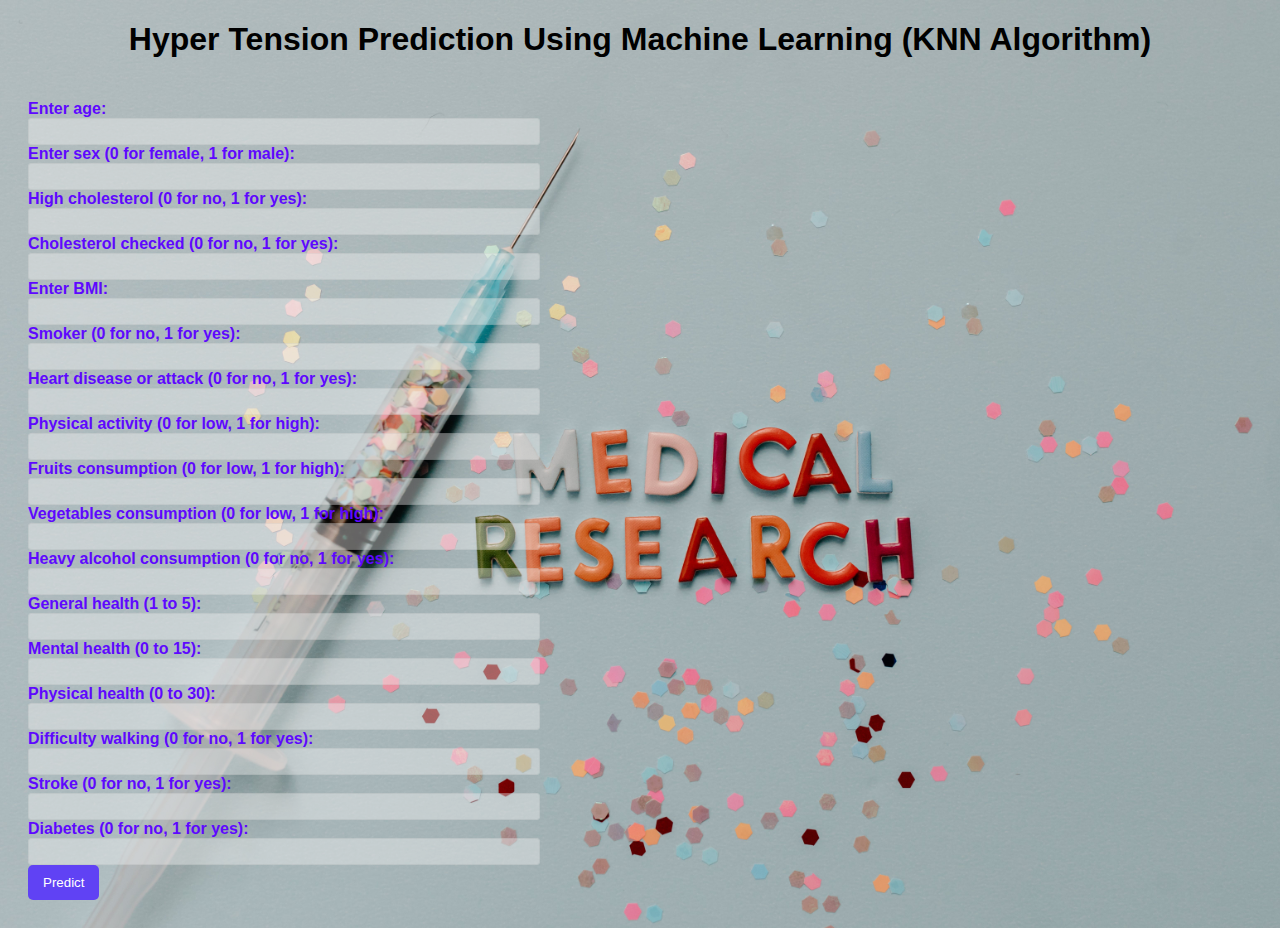
<file: templates/index.html>
<!DOCTYPE html>
<html lang="en">
<head>
    <meta charset="UTF-8">
    <meta name="viewport" content="width=device-width, initial-scale=1.0">
    <title>Hyper Tension Prediction</title>
    <link rel="stylesheet" href="/static/style.css">
</head>
<body>
    <h1>Hyper Tension Prediction Using Machine Learning (KNN Algorithm)</h1>
    <form action="/predict" method="post">
        <label for="age">Enter age:</label><br>
        <input type="text" name="age" required><br>

        <label for="sex">Enter sex (0 for female, 1 for male):</label><br>
        <input type="text" name="sex" required><br>

        <label for="high_chol">High cholesterol (0 for no, 1 for yes):</label><br>
        <input type="text" name="high_chol" required><br>

        <label for="chol_check">Cholesterol checked (0 for no, 1 for yes):</label><br>
        <input type="text" name="chol_check" required><br>

        <label for="bmi">Enter BMI:</label><br>
        <input type="text" name="bmi" required><br>

        <label for="smoker">Smoker (0 for no, 1 for yes):</label><br>
        <input type="text" name="smoker" required><br>

        <label for="heart_disease">Heart disease or attack (0 for no, 1 for yes):</label><br>
        <input type="text" name="heart_disease" required><br>

        <label for="phys_activity">Physical activity (0 for low, 1 for high):</label><br>
        <input type="text" name="phys_activity" required><br>

        <label for="fruits">Fruits consumption (0 for low, 1 for high):</label><br>
        <input type="text" name="fruits" required><br>

        <label for="veggies">Vegetables consumption (0 for low, 1 for high):</label><br>
        <input type="text" name="veggies" required><br>

        <label for="heavy_alcohol">Heavy alcohol consumption (0 for no, 1 for yes):</label><br>
        <input type="text" name="heavy_alcohol" required><br>

        <label for="gen_health">General health (1 to 5):</label><br>
        <input type="text" name="gen_health" required><br>

        <label for="ment_health">Mental health (0 to 15):</label><br>
        <input type="text" name="ment_health" required><br>

        <label for="phys_health">Physical health (0 to 30):</label><br>
        <input type="text" name="phys_health" required><br>

        <label for="diff_walk">Difficulty walking (0 for no, 1 for yes):</label><br>
        <input type="text" name="diff_walk" required><br>

        <label for="stroke">Stroke (0 for no, 1 for yes):</label><br>
        <input type="text" name="stroke" required><br>

        <label for="diabetes">Diabetes (0 for no, 1 for yes):</label><br>
        <input type="text" name="diabetes" required><br>

        <input type="submit" value="Predict">
    </form>
</body>
</html>
</file>
<file: static/style.css>
body {
    font-family: Arial, sans-serif;
    background-image: url("pattern.jpg");
    background-size: cover;
    background-position: center;
  }
  
  #container {
    margin: 0 auto;
    width: 70%;
    padding: 20px;
    background-color: rgba(255, 255, 255, 0.8);
    border-radius: 5px;
  }
  form {
    padding: 20px;
  }
  
  .input-row {
    margin-bottom: 10px;
    display: flex;
    align-items: center;
  }
  
  .input-icon {
    width: 20px;
    height: 20px;
    margin-right: 10px;
  }
  
  label {
    font-weight: bold;
    color: #5e08ff;
  }
  
  input[type="text"] {
    opacity: 0.4;
    width: 40%;
    padding: 5px 10px;
    border: 1px solid #ddd;
    border-radius: 3px;
    background-color: #f5f5f5;
  }
  
  input[type="submit"] {
    background-color: #6042f4;
    color: #fff;
    padding: 10px 15px;
    border: none;
    border-radius: 5px;
    cursor: pointer;
  }

  h1{
    text-align: center;
  }
</file>
